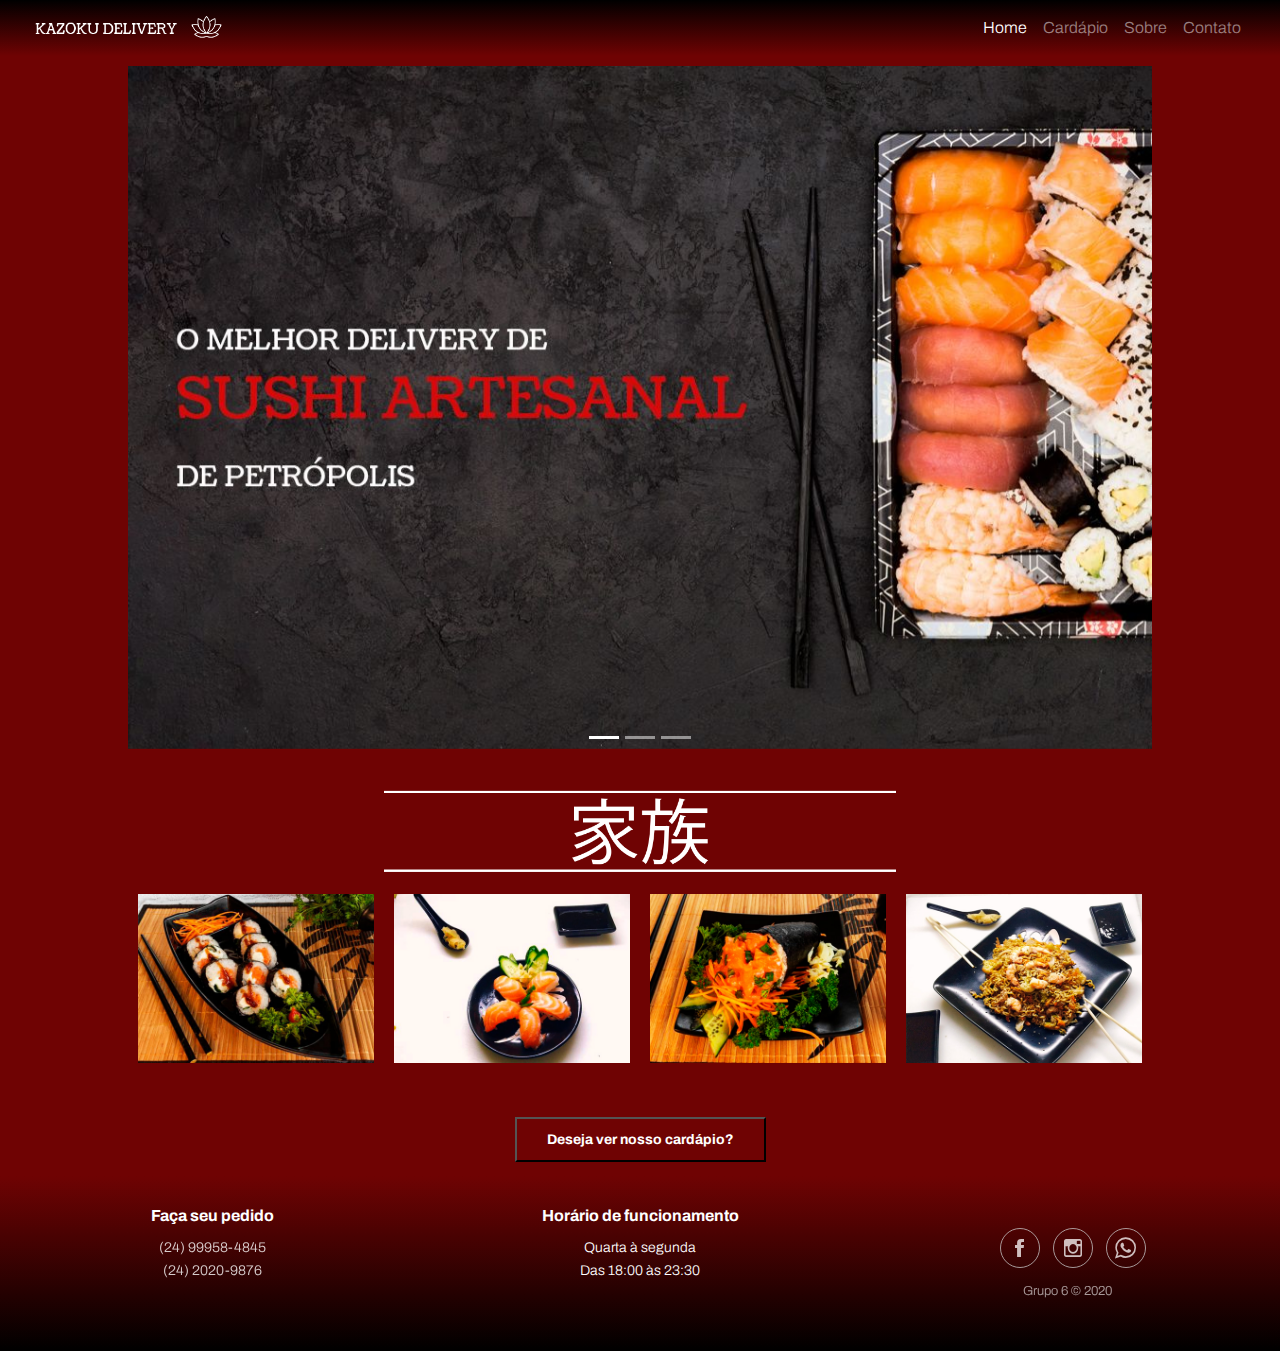
<file: index.html>
<!DOCTYPE html>
<html>

<head>
    <meta charset="utf-8">
    <meta name="viewport" content="width=device-width, initial-scale=1.0, shrink-to-fit=no">
    <title>Kazoku Delivery</title>
    <link rel="stylesheet" href="assets/css/reset.css">
    <link rel="stylesheet" href="assets/css/navbar.css">
    <link rel="stylesheet" href="assets/css/styles.css">
    <link rel="stylesheet" href="assets/css/index.css">
    <link rel="stylesheet" href="assets/bootstrap/css/bootstrap.min.css">
    <link rel="stylesheet" href="https://fonts.googleapis.com/css?family=Amiko">
    <link rel="stylesheet" href="https://fonts.googleapis.com/css?family=Archivo:400,500,600">
    <link rel="stylesheet" href="https://fonts.googleapis.com/css?family=Lora">
    <link rel="stylesheet" href="assets/fonts/ionicons.min.css">
    <link rel="stylesheet" href="assets/css/Footer-Clean.css">
</head>

<body class="corpo">
    <nav class="navbar navbar-dark navbar-expand-md">
        <div class="container-fluid">
            <div>
                <img src="assets/img/logo-navbar.png" class="logo">
            </div>
            <button data-toggle="collapse" class="navbar-toggler" data-target="#navcol-1">
                <span class="sr-only"></span>
                <span class="navbar-toggler-icon"></span>
            </button>
            <div class="collapse navbar-collapse d-md-flex d-lg-flex justify-content-md-end justify-content-lg-end" id="navcol-1">
                <ul class="nav navbar-nav">
                    <li class="nav-item" role="presentation"><a class="nav-link active" href="index.html">Home</a></li>
                    <li class="nav-item" role="presentation"><a class="nav-link" href="cardapio.html">Cardápio</a></li>
                    <li class="nav-item" role="presentation"><a class="nav-link" href="sobre.html">Sobre</a></li>
                    <li class="nav-item" role="presentation"><a class="nav-link" href="contato.html">Contato</a></li>
                </ul>
            </div>
        </div>
    </nav>
    <div class="carrosel">
        <div class="carousel slide carousel-fade" data-ride="carousel" id="carousel-1">
            <div class="carousel-inner" role="listbox">
                <div class="carousel-item active">
                    <img class="w-100 d-block" src="assets/img/banner-home.jpg" alt="Slide Image">
                </div>
                <div class="carousel-item">
                    <img class="w-100 d-block" src="assets/img/banner-home2.jpg" alt="Slide Image">
                </div>
                <div class="carousel-item">
                    <img class="w-100 d-block" src="assets/img/banner-home3.jpg" alt="Slide Image">
                </div>
            </div>
            <div>
                <a class="carousel-control-prev" href="#carousel-1" role="button" data-slide="prev">
                    <span class="sr-only">Previous</span>
                </a>
                <a class="carousel-control-next" href="#carousel-1" role="button" data-slide="next">
                    <span class="sr-only">Next</span>
                </a>
            </div>
            <ol class="carousel-indicators">
                <li data-target="#carousel-1" data-slide-to="0" class="active"></li>
                <li data-target="#carousel-1" data-slide-to="1"></li>
                <li data-target="#carousel-1" data-slide-to="2"></li>
            </ol>
        </div>
        <section class="d-flex d-xl-flex justify-content-center justify-content-xl-center">
            <img class="align-items-xl-center" src="assets/img/kazoku-jap.png">
        </section>
        <section class="boxes">
            <img src="assets/img/barca.jpg">
            <img src="assets/img/onigiri.jpg">
            <img src="assets/img/temaki.jpg">
            <img src="assets/img/yakisoba-camarao.jpg">
        </section>
        <section class="d-flex justify-content-center align-items-center">
            <a href="cardapio.html">
                <button class="button" type="button" data-hover="Claro!">
                    <span>Deseja ver nosso cardápio?</span>
                </button>
            </a>
        </section>
    </div>
    <div class="footer-clean">
        <footer>
            <div class="container">
                <div class="row justify-content-between">
                    <div class="col-sm-4 col-md-3 col-xl-3 offset-xl-0 text-center item">
                        <h3>Faça seu pedido</h3>
                        <ul>
                            <li><a href="#">(24) 99958-4845</a></li>
                            <li><a href="#">(24) 2020-9876</a></li>
                        </ul>
                    </div>
                    <div class="col-sm-4 col-md-3 text-center item">
                        <h3>Horário de funcionamento</h3>
                        <ul>
                            <li></li>
                            <li>Quarta à segunda</li>
                            <li>Das 18:00 às 23:30</li>
                        </ul>
                    </div>
                    <div class="col-sm-12 col-md-5 col-lg-3 text-center item social">
                        <a href="https://www.facebook.com/kazoku.delivery.petropolis/?ref=bookmarks" target="_blank">
                            <i class="icon ion-social-facebook"></i>
                        </a>
                        <a href="https://www.instagram.com/delivery__kazoku" target="_blank">
                            <i class="icon ion-social-instagram-outline"></i>
                        </a>
                        <a href="https://api.whatsapp.com/send?phone=5524999584845&amp;text=Oi%2C%20quero%20fazer%20o%20pedido%20de%20um%20Sushi%20Artesanal" target="_blank">
                            <i class="icon ion-social-whatsapp-outline"></i>
                        </a>
                        <p class="copyright">Grupo 6 © 2020</p>
                    </div>
                </div>
            </div>
        </footer>
    </div>
    <script src="assets/js/jquery.min.js"></script>
    <script src="assets/bootstrap/js/bootstrap.min.js"></script>
</body>

</html>
</file>
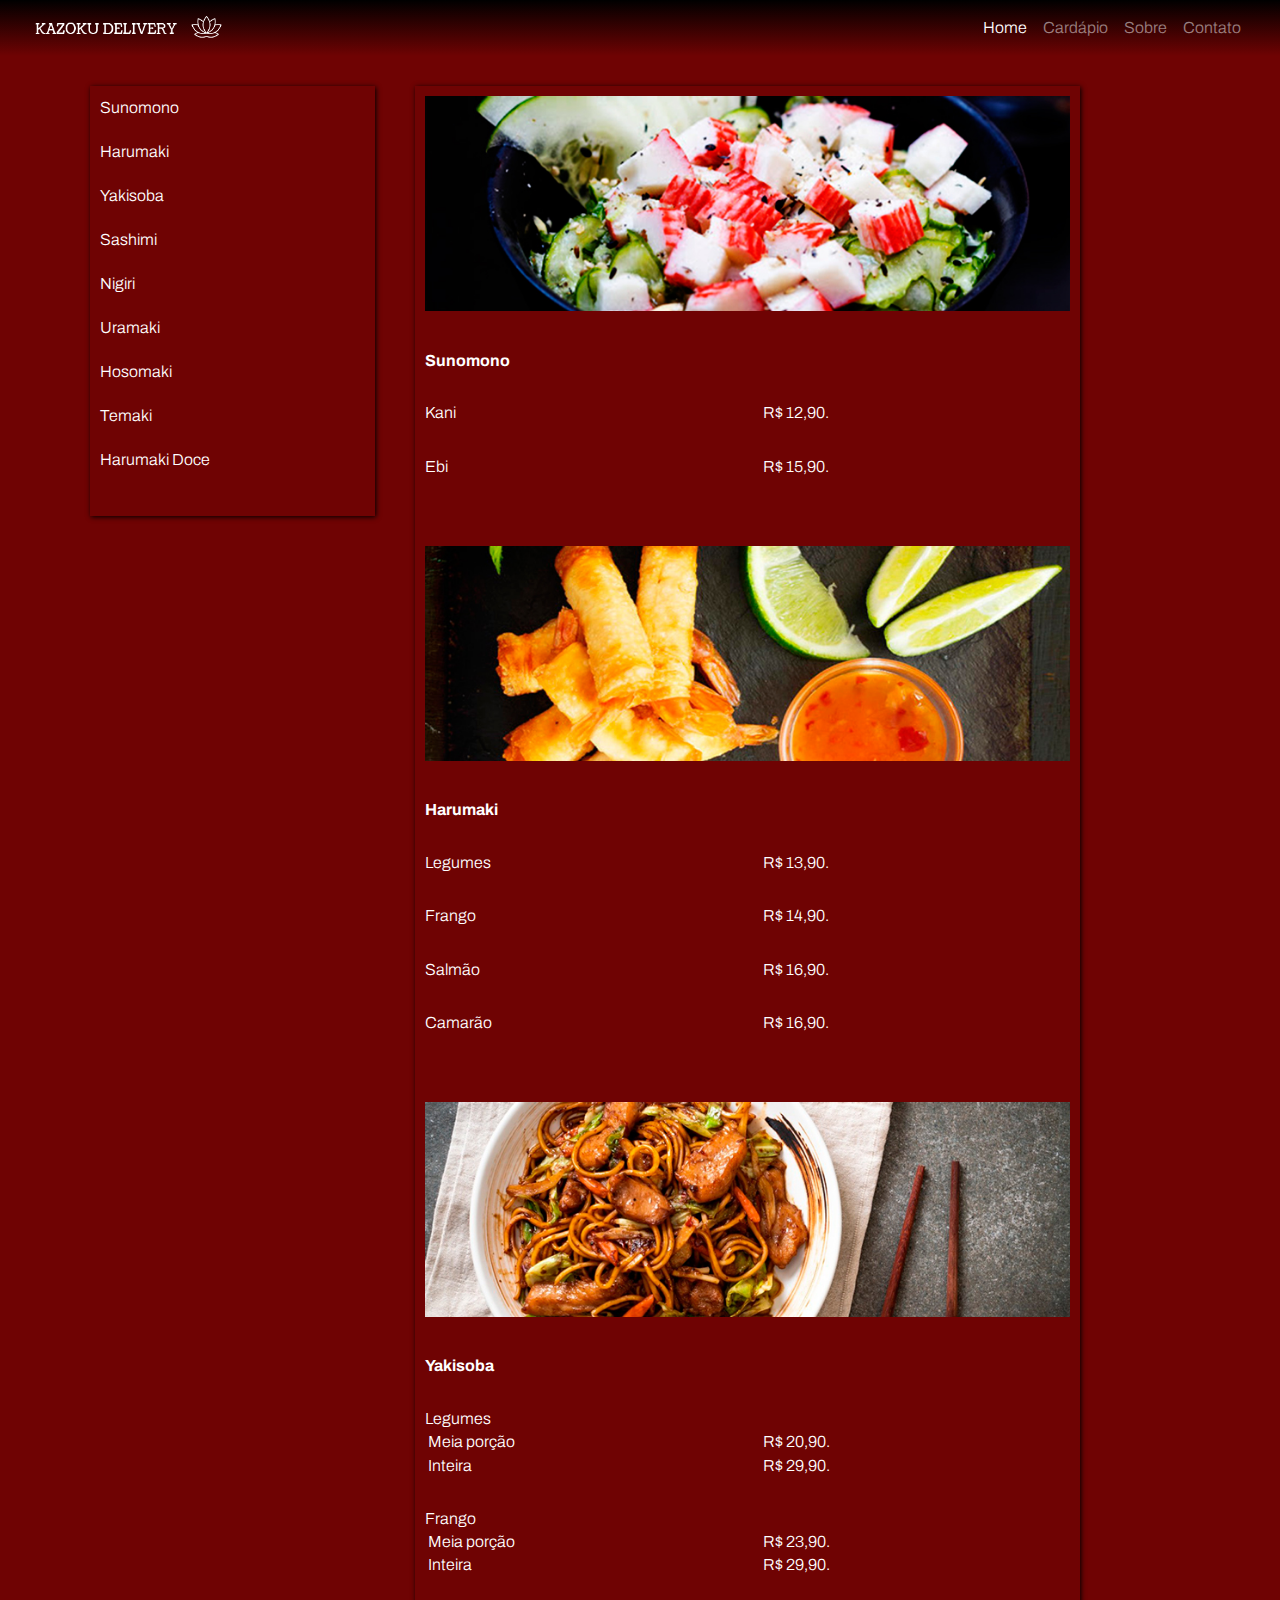
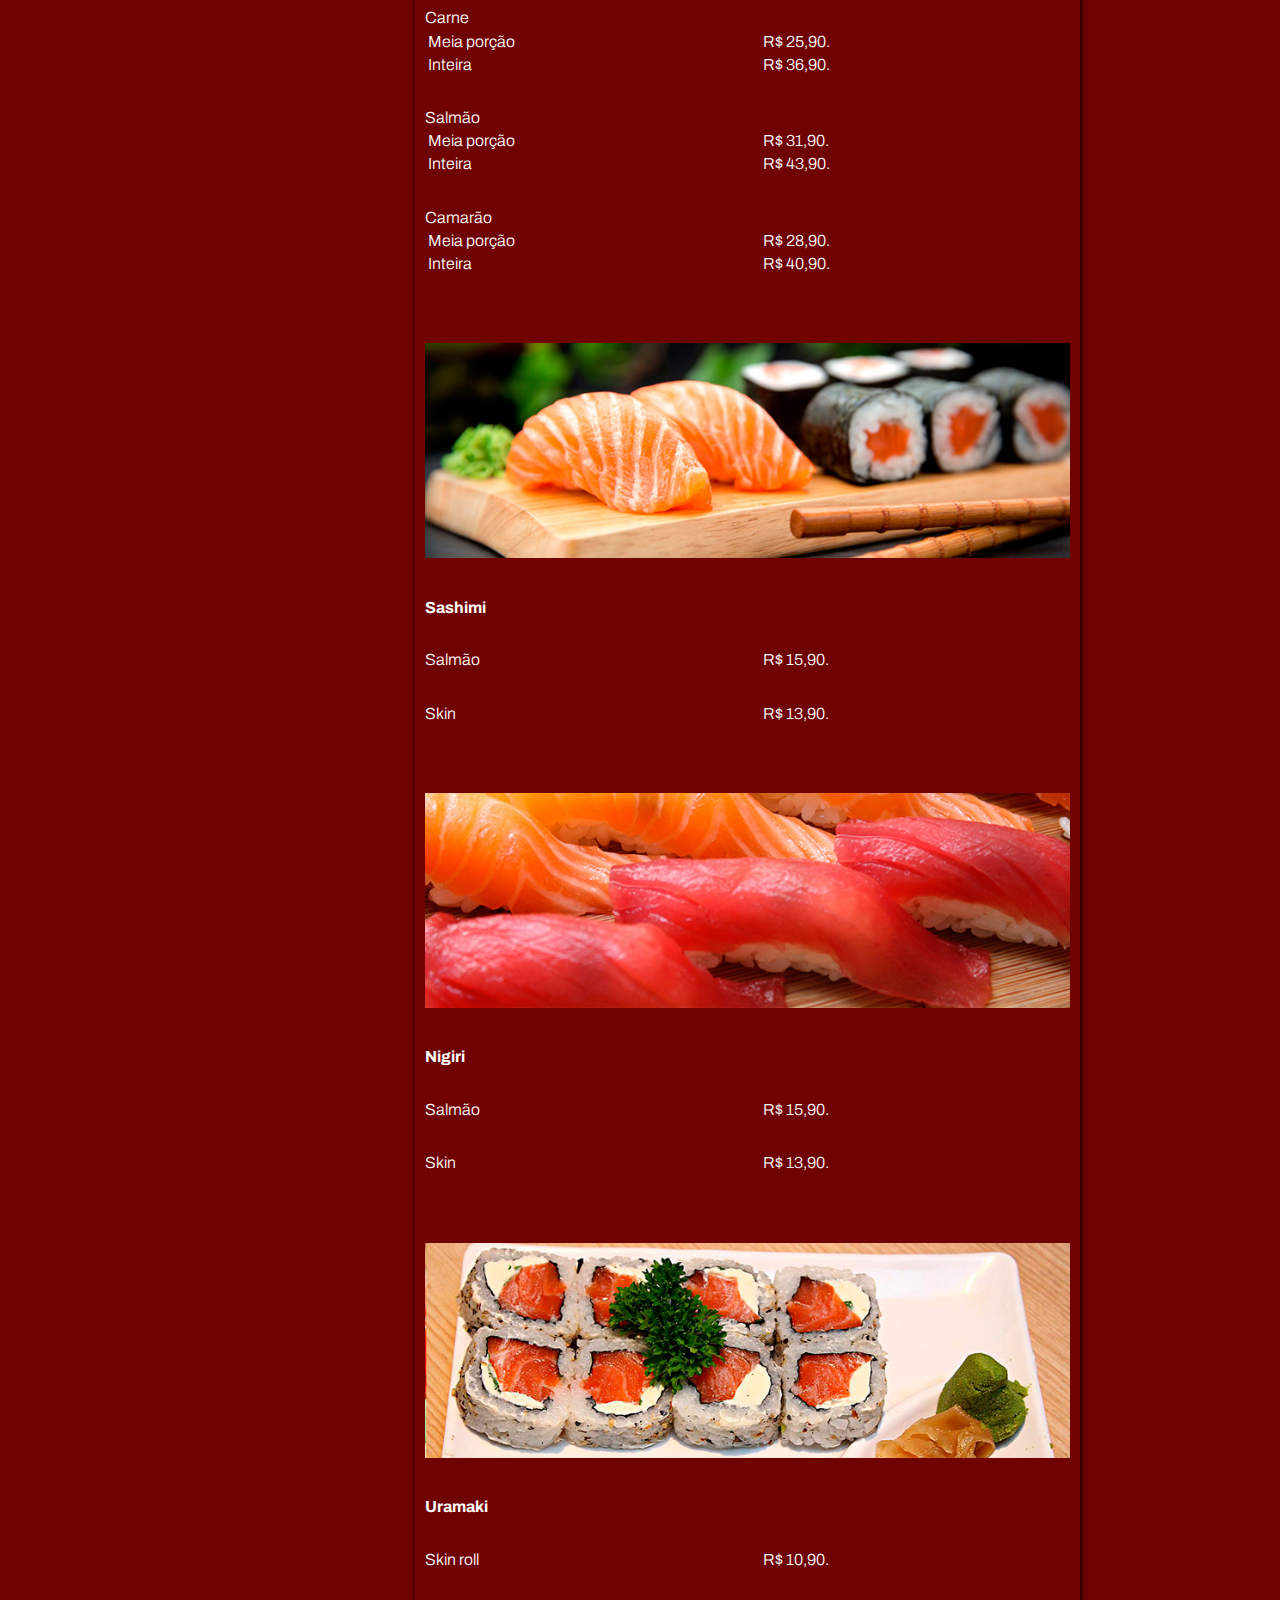
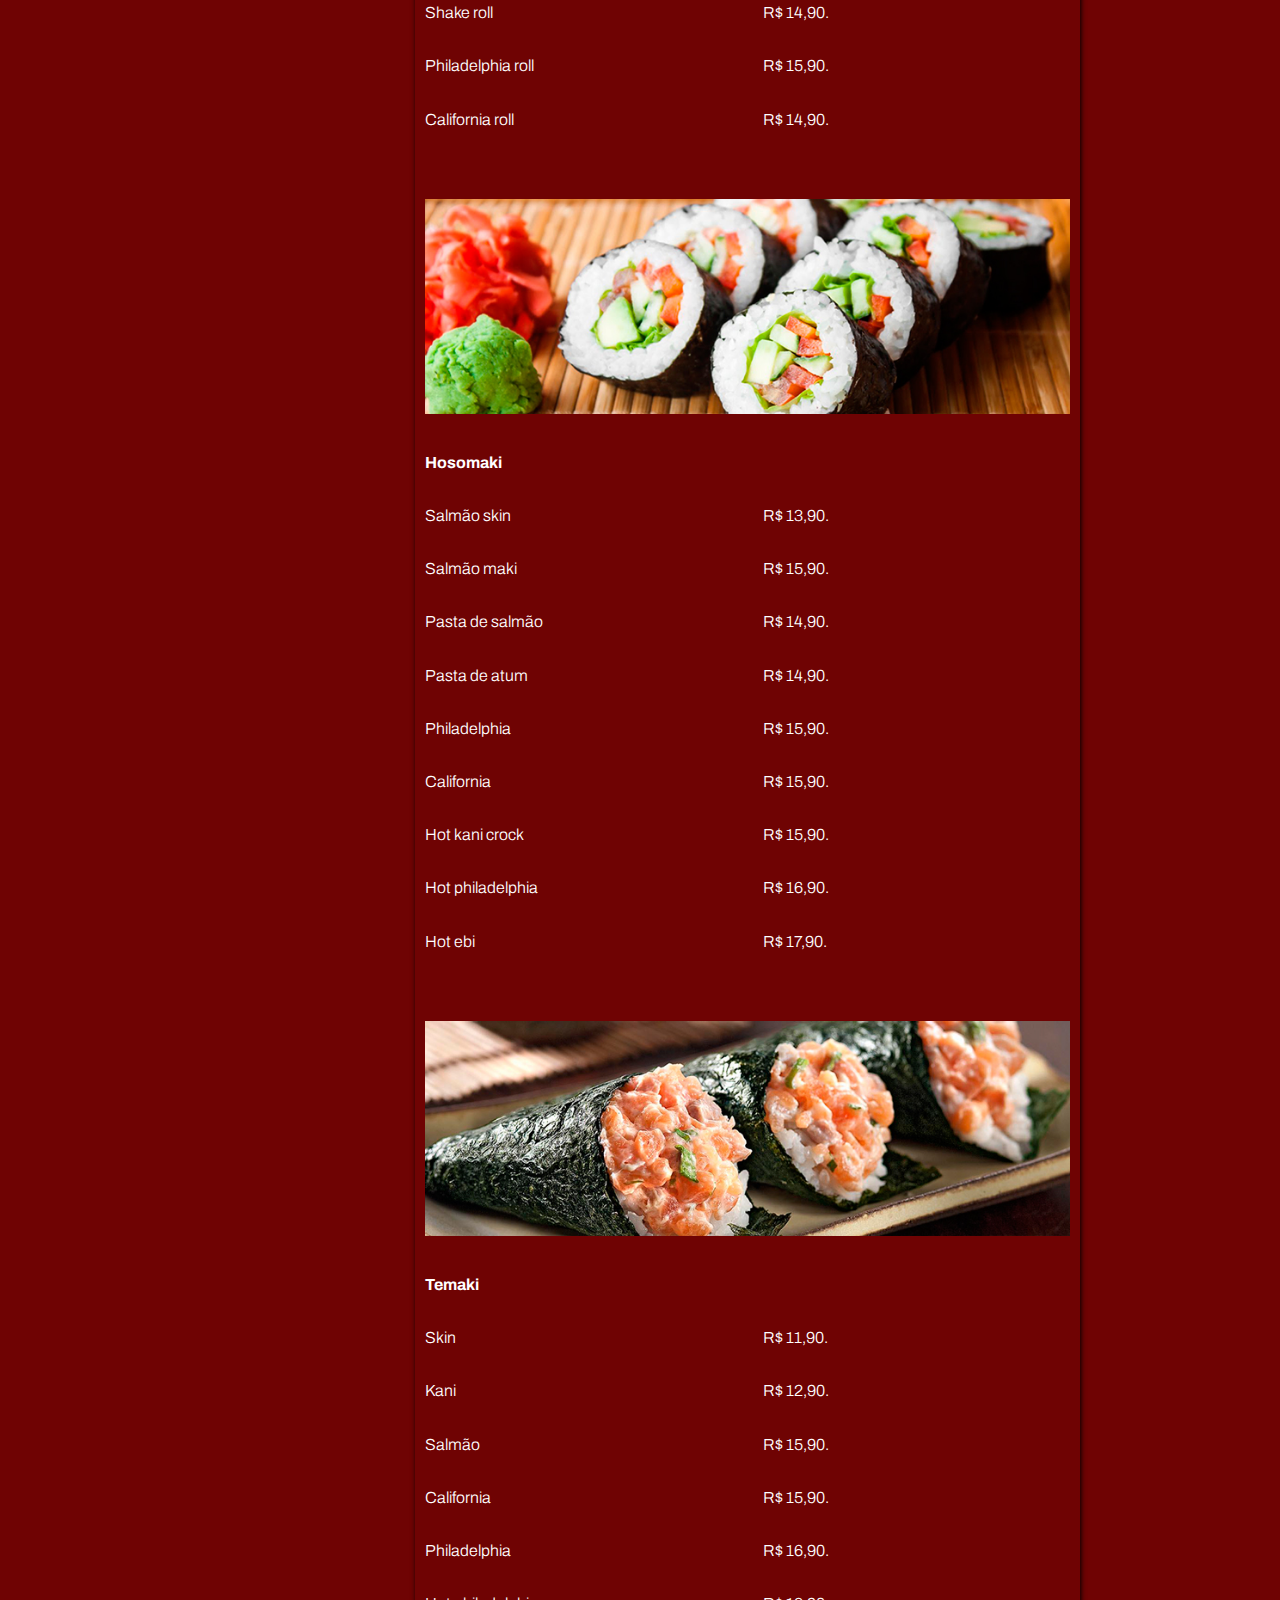
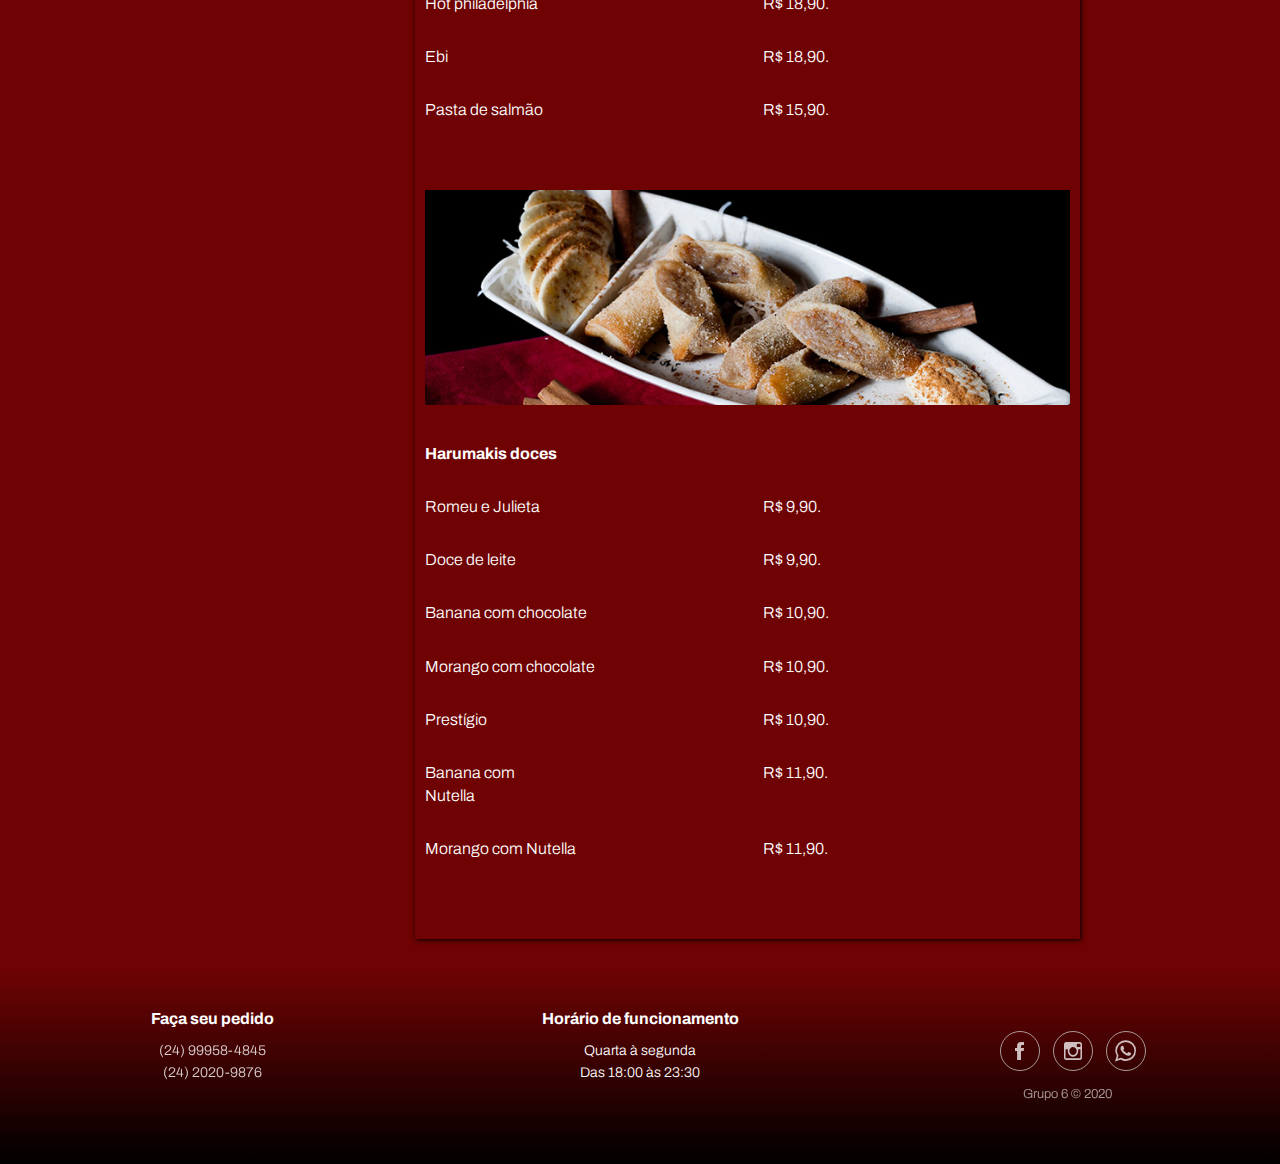
<file: cardapio.html>
<!DOCTYPE html>
<html>

<head>
    <meta charset="utf-8">
    <meta name="viewport" content="width=device-width, initial-scale=1.0, shrink-to-fit=no">
    <title>Kazoku Delivery</title>
    <link rel="stylesheet" href="assets/css/reset.css">
    <link rel="stylesheet" href="assets/css/navbar.css">
    <link rel="stylesheet" href="assets/css/styles.css">
    <link rel="stylesheet" href="assets/css/cardapio.css">
    <link rel="stylesheet" href="assets/bootstrap/css/bootstrap.min.css">
    <link rel="stylesheet" href="https://fonts.googleapis.com/css?family=Amiko">
    <link rel="stylesheet" href="https://fonts.googleapis.com/css?family=Archivo:400,500,600">
    <link rel="stylesheet" href="https://fonts.googleapis.com/css?family=Lora">
    <link rel="stylesheet" href="assets/fonts/ionicons.min.css">
    <link rel="stylesheet" href="assets/css/Contact-Form-Clean.css">
    <link rel="stylesheet" href="assets/css/Footer-Clean.css">
</head>

<body class="corpo">
    <nav class="navbar navbar-dark navbar-expand-md">
        <div class="container-fluid">
            <div>
                <img src="assets/img/logo-navbar.png" class="logo">
            </div>
            <button data-toggle="collapse" class="navbar-toggler" data-target="#navcol-1">
                <span class="sr-only"></span>
                <span class="navbar-toggler-icon"></span>
            </button>
            <div class="collapse navbar-collapse d-md-flex d-lg-flex justify-content-md-end justify-content-lg-end" id="navcol-1">
                <ul class="nav navbar-nav">
                    <li class="nav-item" role="presentation"><a class="nav-link active" href="index.html">Home</a></li>
                    <li class="nav-item" role="presentation"><a class="nav-link" href="cardapio.html">Cardápio</a></li>
                    <li class="nav-item" role="presentation"><a class="nav-link" href="sobre.html">Sobre</a></li>
                    <li class="nav-item" role="presentation"><a class="nav-link" href="contato.html">Contato</a></li>
                </ul>
            </div>
        </div>
    </nav>
    <section></section>
    <div class="article-dual-column">
        <div class="container">
            <div class="row">
                <div class="col-md-10 col-lg-3 offset-md-1">
                    <div class="toc">
                        <ul>
                            <li><a href="#Sunomono">Sunomono</a> </li>
                            <li><a href="#Harumaki">Harumaki</a> </li>
                            <li><a href="#Yakisoba">Yakisoba</a> </li>
                            <li><a href="#Sashimi">Sashimi</a> </li>
                            <li><a href="#Nigiri">Nigiri</a></li>
                            <li><a href="#Uramaki">Uramaki</a> </li>
                            <li><a href="#Hosomaki">Hosomaki</a> </li>
                            <li><a href="#Temaki">Temaki</a> </li>
                            <li><a href="#Harumaki-Doce">Harumaki Doce</a> </li>
                        </ul>
                    </div>
                </div>
                <div class="col-md-10 col-lg-7 offset-md-1 offset-lg-0">
                    <div class="text">
                        <div>
                            <figure>
                                <img src="assets/img/categoria-sumonomo.jpg" id = "Sunomono">
                            </figure>
                            <h2>Sunomono</h2>
                            <div class="row">
                                <div class="col">
                                    <p>Kani</p>
                                </div>
                                <div class="col">
                                    <p>R$ 12,90.<br></p>
                                </div>
                            </div>
                            <div class="row">
                                <div class="col">
                                    <p>Ebi<br></p>
                                </div>
                                <div class="col">
                                    <p>R$ 15,90.<br></p>
                                </div>
                            </div>
                        </div>
                    </div>
                    <div class="text">
                        <div>
                            <figure>
                                <img src="assets/img/categoria-harumaki.jpg" id="Harumaki">
                            </figure>
                            <h2 >Harumaki</h2>
                            <div class="row">
                                <div class="col">
                                    <p>Legumes</p>
                                </div>
                                <div class="col">
                                    <p>R$ 13,90.</p>
                                </div>
                            </div>
                            <div class="row">
                                <div class="col">
                                    <p>Frango</p>
                                </div>
                                <div class="col">
                                    <p>R$ 14,90.</p>
                                </div>
                            </div>
                            <div class="row" >
                                <div class="col">
                                    <p>Salmão</p>
                                </div>
                                <div class="col">
                                    <p>R$ 16,90.</p>
                                </div>
                            </div>
                            <div class="row" >
                                <div class="col">
                                    <p>Camarão</p>
                                </div>
                                <div class="col">
                                    <p>R$ 16,90.</p>
                                </div>
                            </div>
                        </div>
                    </div>
                    <div class="text">
                        <div>
                            <figure>
                                <img src="assets/img/categoria-yakisoba.jpg" id="Yakisoba">
                            </figure>
                            <h2 >Yakisoba</h2>
                            <div class="row" >
                                <div class="col">
                                    <p>Legumes<br>&nbsp;Meia porção<br>&nbsp;Inteira</p>
                                </div>
                                <div class="col">
                                    <p><br>R$ 20,90.<br>R$ 29,90.</p>
                                </div>
                            </div>
                            <div class="row" >
                                <div class="col">
                                    <p>Frango<br>&nbsp;Meia porção<br>&nbsp;Inteira</p>
                                </div>
                                <div class="col">
                                    <p><br>R$ 23,90.<br>R$ 29,90.</p>
                                </div>
                            </div>
                            <div class="row" >
                                <div class="col">
                                    <p>Carne<br>&nbsp;Meia porção<br>&nbsp;Inteira</p>
                                </div>
                                <div class="col">
                                    <p><br>R$ 25,90.<br>R$ 36,90.</p>
                                </div>
                            </div>
                            <div class="row" >
                                <div class="col">
                                    <p>Salmão<br>&nbsp;Meia porção<br>&nbsp;Inteira</p>
                                </div>
                                <div class="col">
                                    <p><br>R$ 31,90.<br>R$ 43,90.</p>
                                </div>
                            </div>
                            <div class="row" >
                                <div class="col">
                                    <p>Camarão<br>&nbsp;Meia porção<br>&nbsp;Inteira</p>
                                </div>
                                <div class="col">
                                    <p><br>R$ 28,90.<br>R$ 40,90.</p>
                                </div>
                            </div>
                        </div>
                    </div>
                    <div class="text">
                        <div>
                            <figure>
                                <img  src="assets/img/categoria-sashimi.jpg" id="Sashimi">
                            </figure>
                            <h2 >Sashimi</h2>
                            <div class="row" >
                                <div class="col">
                                    <p>Salmão</p>
                                </div>
                                <div class="col">
                                    <p>R$ 15,90.</p>
                                </div>
                            </div>
                            <div class="row" >
                                <div class="col">
                                    <p>Skin</p>
                                </div>
                                <div class="col">
                                    <p>R$ 13,90.</p>
                                </div>
                            </div>
                        </div>
                    </div>
                    <div class="text">
                        <div>
                            <figure>
                                <img  src="assets/img/categoria-nigiri.jpg" id="Nigiri">
                            </figure>
                            <h2 >Nigiri</h2>
                            <div class="row" >
                                <div class="col">
                                    <p>Salmão</p>
                                </div>
                                <div class="col">
                                    <p>R$ 15,90.</p>
                                </div>
                            </div>
                            <div class="row" >
                                <div class="col">
                                    <p>Skin</p>
                                </div>
                                <div class="col">
                                    <p>R$ 13,90.</p>
                                </div>
                            </div>
                        </div>
                    </div>
                    <div class="text">
                        <div>
                            <figure>
                                <img src="assets/img/categoria-uramaki.jpg" id="Uramaki">
                            </figure>
                            <h2 >Uramaki</h2>
                            <div class="row" >
                                <div class="col">
                                    <p>Skin roll</p>
                                </div>
                                <div class="col">
                                    <p>R$ 10,90.</p>
                                </div>
                            </div>
                            <div class="row" >
                                <div class="col">
                                    <p>Shake roll</p>
                                </div>
                                <div class="col">
                                    <p>R$ 14,90.</p>
                                </div>
                            </div>
                            <div class="row" >
                                <div class="col">
                                    <p>Philadelphia roll</p>
                                </div>
                                <div class="col">
                                    <p>R$ 15,90.</p>
                                </div>
                            </div>
                            <div class="row" >
                                <div class="col">
                                    <p>California roll</p>
                                </div>
                                <div class="col">
                                    <p>R$ 14,90.</p>
                                </div>
                            </div>
                        </div>
                    </div>
                    <div class="text">
                        <div>
                            <figure>
                                <img  src="assets/img/categoria-hosomaki.jpg" id="Hosomaki">
                            </figure>
                            <h2 >Hosomaki</h2>
                            <div class="row" >
                                <div class="col">
                                    <p>Salmão skin</p>
                                </div>
                                <div class="col">
                                    <p>R$ 13,90.</p>
                                </div>
                            </div>
                            <div class="row" >
                                <div class="col">
                                    <p>Salmão maki</p>
                                </div>
                                <div class="col">
                                    <p>R$ 15,90.</p>
                                </div>
                            </div>
                            <div class="row" >
                                <div class="col">
                                    <p>Pasta de salmão</p>
                                </div>
                                <div class="col">
                                    <p>R$ 14,90.</p>
                                </div>
                            </div>
                            <div class="row" >
                                <div class="col">
                                    <p>Pasta de atum</p>
                                </div>
                                <div class="col">
                                    <p>R$ 14,90.</p>
                                </div>
                            </div>
                            <div class="row" >
                                <div class="col">
                                    <p>Philadelphia</p>
                                </div>
                                <div class="col">
                                    <p>R$ 15,90.</p>
                                </div>
                            </div>
                            <div class="row" >
                                <div class="col">
                                    <p>California</p>
                                </div>
                                <div class="col">
                                    <p>R$ 15,90.</p>
                                </div>
                            </div>
                            <div class="row" >
                                <div class="col">
                                    <p>Hot kani crock</p>
                                </div>
                                <div class="col">
                                    <p>R$ 15,90.</p>
                                </div>
                            </div>
                            <div class="row" >
                                <div class="col">
                                    <p>Hot philadelphia</p>
                                </div>
                                <div class="col">
                                    <p>R$ 16,90.</p>
                                </div>
                            </div>
                            <div class="row" >
                                <div class="col">
                                    <p>Hot ebi</p>
                                </div>
                                <div class="col">
                                    <p>R$ 17,90.</p>
                                </div>
                            </div>
                        </div>
                    </div>
                    <div class="text">
                        <div>
                            <figure>
                                <img src="assets/img/categoria-temaki.jpg" id="Temaki">
                            </figure>
                            <h2 >Temaki</h2>
                            <div class="row" >
                                <div class="col">
                                    <p>Skin</p>
                                </div>
                                <div class="col">
                                    <p>R$ 11,90.</p>
                                </div>
                            </div>
                            <div class="row" >
                                <div class="col">
                                    <p>Kani</p>
                                </div>
                                <div class="col">
                                    <p>R$ 12,90.</p>
                                </div>
                            </div>
                            <div class="row" >
                                <div class="col">
                                    <p>Salmão</p>
                                </div>
                                <div class="col">
                                    <p>R$ 15,90.</p>
                                </div>
                            </div>
                            <div class="row" >
                                <div class="col">
                                    <p>California</p>
                                </div>
                                <div class="col">
                                    <p>R$ 15,90.</p>
                                </div>
                            </div>
                            <div class="row" >
                                <div class="col">
                                    <p>Philadelphia</p>
                                </div>
                                <div class="col">
                                    <p>R$ 16,90.</p>
                                </div>
                            </div>
                            <div class="row" >
                                <div class="col">
                                    <p>Hot philadelphia</p>
                                </div>
                                <div class="col">
                                    <p>R$ 18,90.</p>
                                </div>
                            </div>
                            <div class="row" >
                                <div class="col">
                                    <p>Ebi</p>
                                </div>
                                <div class="col">
                                    <p>R$ 18,90.</p>
                                </div>
                            </div>
                            <div class="row" >
                                <div class="col">
                                    <p>Pasta de salmão</p>
                                </div>
                                <div class="col">
                                    <p>R$ 15,90.</p>
                                </div>
                            </div>
                        </div>
                    </div>
                    <div class="text">
                        <div>
                            <figure>
                                <img src="assets/img/categoria-harumaki-doce.jpg" id="Harumaki-Doce">
                            </figure>
                            <h2 >Harumakis doces</h2>
                            <div class="row" >
                                <div class="col">
                                    <p>Romeu e Julieta</p>
                                </div>
                                <div class="col">
                                    <p>R$ 9,90.</p>
                                </div>
                            </div>
                            <div class="row" >
                                <div class="col">
                                    <p>Doce de leite</p>
                                </div>
                                <div class="col">
                                    <p>R$ 9,90.</p>
                                </div>
                            </div>
                            <div class="row" >
                                <div class="col">
                                    <p>Banana com chocolate</p>
                                </div>
                                <div class="col">
                                    <p>R$ 10,90.</p>
                                </div>
                            </div>
                            <div class="row" >
                                <div class="col">
                                    <p>Morango com chocolate</p>
                                </div>
                                <div class="col">
                                    <p>R$ 10,90.</p>
                                </div>
                            </div>
                            <div class="row" >
                                <div class="col">
                                    <p>Prestígio</p>
                                </div>
                                <div class="col">
                                    <p>R$ 10,90.</p>
                                </div>
                            </div>
                            <div class="row" >
                                <div class="col">
                                    <p>Banana com<br>Nutella</p>
                                </div>
                                <div class="col">
                                    <p>R$ 11,90.</p>
                                </div>
                            </div>
                            <div class="row" >
                                <div class="col">
                                    <p>Morango com Nutella</p>
                                </div>
                                <div class="col">
                                    <p>R$ 11,90.</p>
                                </div>
                            </div>
                        </div>
                    </div>
                </div>
            </div>
        </div>
    </div>
    <div class="footer-clean">
        <footer>
            <div class="container">
                <div class="row justify-content-between">
                    <div class="col-sm-4 col-md-3 col-xl-3 offset-xl-0 text-center item">
                        <h3>Faça seu pedido</h3>
                        <ul>
                            <li><a href="#">(24) 99958-4845</a></li>
                            <li><a href="#">(24) 2020-9876</a></li>
                        </ul>
                    </div>
                    <div class="col-sm-4 col-md-3 text-center item">
                        <h3>Horário de funcionamento</h3>
                        <ul>
                            <li></li>
                            <li>Quarta à segunda</li>
                            <li>Das 18:00 às 23:30</li>
                        </ul>
                    </div>
                    <div class="col-sm-12 col-md-5 col-lg-3 text-center item social">
                        <a href="https://www.facebook.com/kazoku.delivery.petropolis/?ref=bookmarks" target="_blank">
                            <i class="icon ion-social-facebook"></i>
                        </a>
                        <a href="https://www.instagram.com/delivery__kazoku" target="_blank">
                            <i class="icon ion-social-instagram-outline"></i>
                        </a>
                        <a href="https://api.whatsapp.com/send?phone=5524999584845&amp;text=Oi%2C%20quero%20fazer%20o%20pedido%20de%20um%20Sushi%20Artesanal" target="_blank">
                            <i class="icon ion-social-whatsapp-outline"></i>
                        </a>
                        <p class="copyright">Grupo 6 © 2020</p>
                    </div>
                </div>
            </div>
        </footer>
    </div>
    <script src="assets/js/jquery.min.js"></script>
    <script src="assets/bootstrap/js/bootstrap.min.js"></script>
</body>

</html>
</file>
<file: assets/css/navbar.css>
nav{
    background-image: linear-gradient(rgb(0,0,0), rgb(111,3,3));
    padding: 4px 8px;
    margin-left: 0px;
}
.logo{
    width: 194px;
    filter: blur(0px) brightness(0%) contrast(200%) grayscale(0%) hue-rotate(0deg) 
    invert(100%) saturate(100%) sepia(0%);
}
.navbar-toggler {
    box-shadow: 1px 1px 5px black;
}

.navbar-toggler-icon {
    background-size: 75% 75%;
}

.navcol-1{
    font-size: .8rem;
}
.nav, .navbar-nav{
    float: right;
}
</file>
<file: assets/css/styles.css>
.corpo {
  background-color: #6f0303;
  font-family: Archivo, sans-serif;
  font-weight: 300;
}
.boxes {
  display: grid;
  grid-gap: 20px;
  grid-template-columns: repeat(auto-fit,minmax(200px, 1fr));
}

.boxes img {
  width: 100%;
  box-shadow: var(--shadow);
}

.button {
  display: inline-block;
  position: relative;
  margin: 1em;
  padding: 10px 30px;
  overflow: hidden;
  text-decoration: none;
  font-size: 14px;
  outline: none;
  color: #ffffff;
  background: transparent;
  font-weight: 700;
}

.button span {
  -webkit-transition: 0.4s;
  -moz-transition: 0.4s;
  -o-transition: 0.4s;
  transition: 0.4s;
}

.button:before, .button:after {
  content: '';
  position: absolute;
  top: 10px;
  left: 0;
  width: 100%;
  text-align: center;
  opacity: 0;
  -webkit-transition: .4s;
  -moz-transition: .4s;
  -o-transition: .4s;
  transition: .4s;
}

.button:before {
  content: attr(data-hover);
  -webkit-transform: 0.4s;
  -moz-transform: 0.4s;
  -ms-transform: 0.4s;
  -o-transform: 0.4s;
  transform: 0.4s;
}

.button:hover span, .button:active span {
  opacity: 0;
  -webkit-transform: 0.4s;
  -moz-transform: 0.4s;
  -ms-transform: 0.4s;
  -o-transform: 0.4s;
  transform: 0.4s;
}

.button:hover:before, .button:active:after {
  opacity: 1;
  -webkit-transform: 0.4s;
  -moz-transform: 0.4s;
  -ms-transform: 0.4s;
  -o-transform: 0.4s;
  transform: 0.4s;
  -webkit-transition-delay: .4s;
  -moz-transition-delay: .4s;
  -o-transition-delay: .4s;
  transition-delay: .4s;
}

.button:active:before {
  -webkit-transform: 0.4s;
  -moz-transform: 0.4s;
  -ms-transform: 0.4s;
  -o-transform: 0.4s;
  transform: 0.4s;
  -webkit-transition-delay: 0s;
  -moz-transition-delay: 0s;
  -o-transition-delay: 0s;
  transition-delay: 0s;
}

.about-container {
  display: grid;
  grid-template-columns: 1fr 1fr;
  grid-gap: 20px;
}

.about-container img {
  width: 100%;
  min-width: 200px;
}

* {
  margin: 0;
  padding: 0;
  box-sizing: border-box;
}

p, h2, li{
  color:white
}
li{
  margin: 0px;
}
</file>
<file: assets/css/index.css>
.carrosel{
    width: 80%;
    max-width: 1100px;
    margin: auto;
    padding-top: 10px;
}
.carousel-indicators{
    margin: 0px;
}

section{
    background-color: transparent; 
}

.align-items-xl-center{
    width: 50%;
    padding-top: 10px;
    padding-bottom: 10px;
    opacity: 1;
    filter: brightness(100%) contrast(100%) grayscale(0%) hue-rotate(0deg) invert(0%);
}
.boxes{
    padding: 10px;
}
.d-flex, .justify-content-center, .align-items-center{
    padding-top: 30px;
}
</file>
<file: assets/css/Footer-Clean.css>
.footer-clean {
  padding: 50px 0;
  color: #ffffff;
  background-image: linear-gradient(rgb(111,3,3), rgb(0,0,0));
  padding-top: 30px;
  padding-bottom: 50px;
}

.footer-clean h3 {
  margin-top: 0;
  margin-bottom: 12px;
  font-weight: bold;
  font-size: 16px;
  font-family: Archivo, sans-serif;
}

.footer-clean ul {
  padding: 0;
  list-style: none;
  line-height: 1.6;
  font-size: 14px;
  margin-bottom: 0;
}

.footer-clean ul a {
  color: inherit;
  text-decoration: none;
  opacity: 0.8;
  margin: 0px 5px;
}

.footer-clean ul a:hover {
  opacity: 1;
}

.footer-clean .item.social {
  text-align: right;
}

@media (max-width:767px) {
  .footer-clean .item {
    text-align: center;
    padding-bottom: 20px;
  }
}

@media (max-width: 768px) {
  .footer-clean .item.social {
    text-align: center;
  }
}

.footer-clean .item.social > a {
  font-size: 24px;
  width: 40px;
  height: 40px;
  line-height: 40px;
  display: inline-block;
  text-align: center;
  border-radius: 50%;
  border: 1px solid #ccc;
  margin-left: 10px;
  margin-top: 22px;
  color: inherit;
  opacity: 0.75;
}

.footer-clean .item.social > a:hover {
  opacity: 0.9;
}

@media (max-width:991px) {
  .footer-clean .item.social > a {
    margin-top: 40px;
  }
}

@media (max-width:767px) {
  .footer-clean .item.social > a {
    margin-top: 10px;
  }
}

.footer-clean .copyright {
  margin-top: 14px;
  margin-bottom: 0;
  font-size: 13px;
  opacity: 0.6;
}
.row .justify-content-between {
  margin: 0px;
  padding: 10px;
  box-shadow: 1px 1px 10px black;
}
</file>
<file: assets/css/cardapio.css>
.article-dual-column {
  background-color: rgba(255,255,255,0);
}

.article-dual-column .text p {
  margin-bottom: 20px;
  line-height: 1.45;
}

@media (min-width:768px) {
  .article-dual-column .text p {
    font-size: 16px;
  }
}

.article-dual-column .text h2 {
  margin-top: 28px;
  margin-bottom: 20px;
  line-height: 1.45;
  font-size: 16px;
  font-weight: bold;

}

.article-dual-column .text figure img {
  max-width: 100%;
}

@media (max-width:767px) {
  .article-dual-column .toc {
    padding: 20px 0 15px;
    margin-bottom: 20px;
    border-width: 1px 0;
  }
}

.article-dual-column .toc p {
  text-transform: uppercase;
  font-size: 12px;
  font-weight: bold;
}

.article-dual-column .toc a {
  color: inherit;
}

.toc li {
  padding-bottom: 20px;
}

.col-md-10.col-lg-3.offset-md-1 {
  padding: 10px;
  margin: 20px;
  box-shadow: 1px 1px 5px black;
  max-height: 430px;
}

.col-md-10.col-lg-7.offset-md-1.offset-lg-0 {
  padding: 10px;
  margin: 20px;
  box-shadow: 1px 1px 5px black;
}

.text {
  margin-bottom: 3rem;
}
.text h2 {
  padding: .6rem 0;
  margin: 0px;
}
.text figure{
  margin-bottom: 0px;
}
.text img{
margin-bottom: 0px;
}
ul {
  padding-left: 0px;
}
.row{
  margin: 10px 0px;
  margin-bottom: 10px;
}
.col{
  padding: 0px;
}
.col p{
  margin-bottom: 10px;
}
</file>
<file: assets/css/Contact-Form-Clean.css>
.contact-clean {
  padding: 80px 0;
}

@media (max-width:767px) {
  .contact-clean {
    padding: 20px 0;
  }
}

.contact-clean form {
  max-width: 480px;
  width: 90%;
  margin: 0 auto;
  background-color: #8b0000;
  padding: 40px;
  border-radius: 4px;
  color: #505e6c;
  box-shadow: 1px 1px 5px rgba(0,0,0,0.77);
}

@media (max-width:767px) {
  .contact-clean form {
    padding: 30px;
  }
}

.contact-clean h2 {
  margin-top: 5px;
  font-weight: bold;
  font-size: 28px;
  margin-bottom: 36px;
  color: inherit;
}

.contact-clean .form-group:last-child {
  margin-bottom: 5px;
}

.contact-clean form .form-control {
  background: #fff;
  border-radius: 2px;
  box-shadow: 1px 1px 1px rgba(0,0,0,0.05);
  outline: none;
  color: inherit;
  padding-left: 12px;
  height: 42px;
}

.contact-clean form .form-control:focus {
  border: 1px solid #b2b2b2;
}

.contact-clean form textarea.form-control {
  min-height: 100px;
  max-height: 260px;
  padding-top: 10px;
  resize: vertical;
}

.contact-clean form .btn {
  padding: 16px 32px;
  border: none;
  background: none;
  box-shadow: none;
  text-shadow: none;
  opacity: 0.9;
  text-transform: uppercase;
  font-weight: bold;
  font-size: 13px;
  letter-spacing: 0.4px;
  line-height: 1;
  outline: none !important;
}

.contact-clean form .btn:hover {
  opacity: 1;
  /*background-color: #ff0000;*/
}

.contact-clean form .btn:active {
  transform: translateY(1px);
}

.contact-clean form .btn-primary {
  background-color: #8b0000 !important;
  border-block-color: black;
  margin-top: 15px;
  color: #fff;
}
</file>
